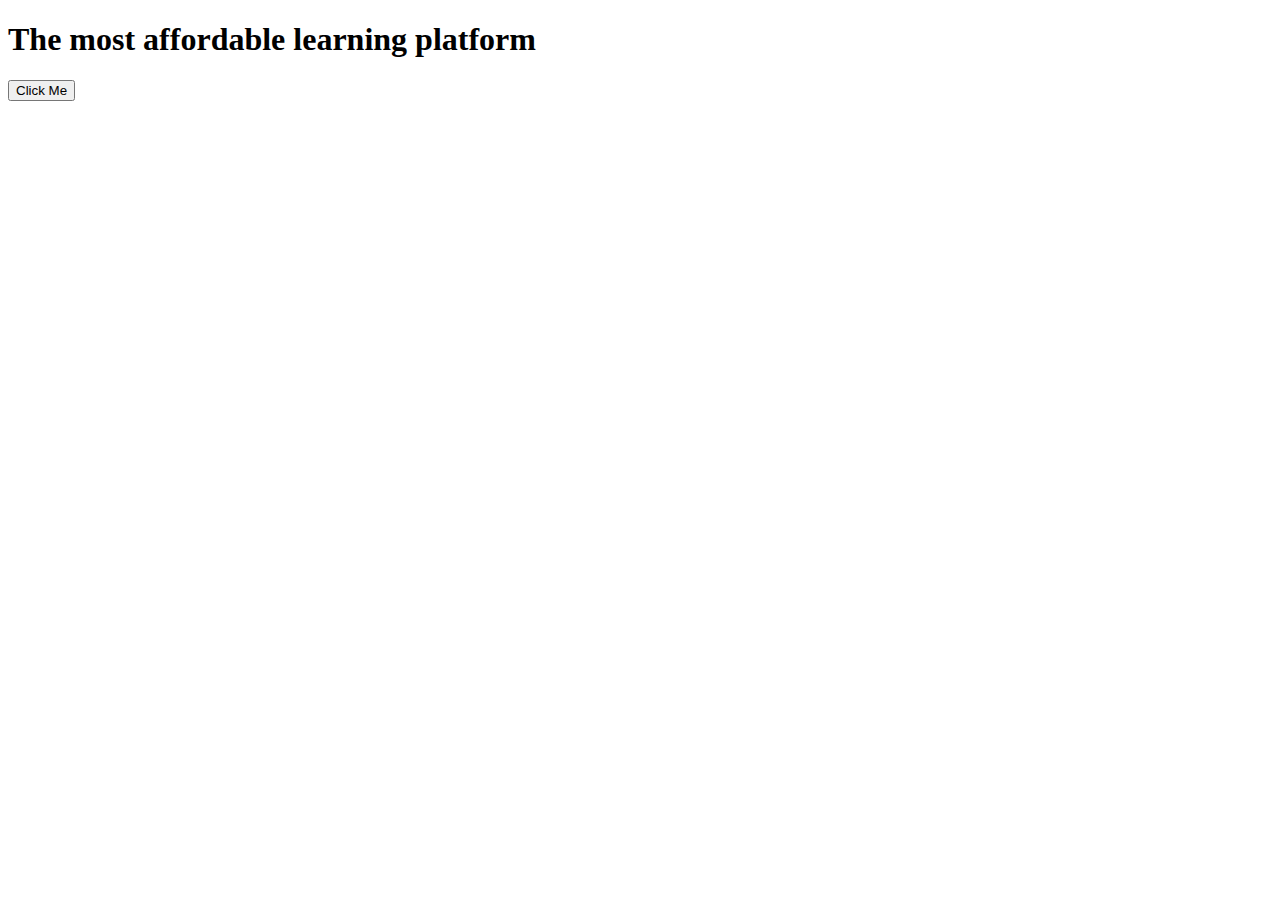
<file: 18_ChangeText.js/index.html>
<!DOCTYPE html>
<html lang="en">

<head>
    <meta charset="UTF-8">
    <meta name="viewport" content="width=device-width, initial-scale=1.0">
    <title>Text Change</title>
    <script src="script.js"></script>
</head>

<body>
    <h1 id="heading">The most affordable learning platform</h1>
    <button onclick="handleClick()">Click Me</button>
</body>

</html>
</file>
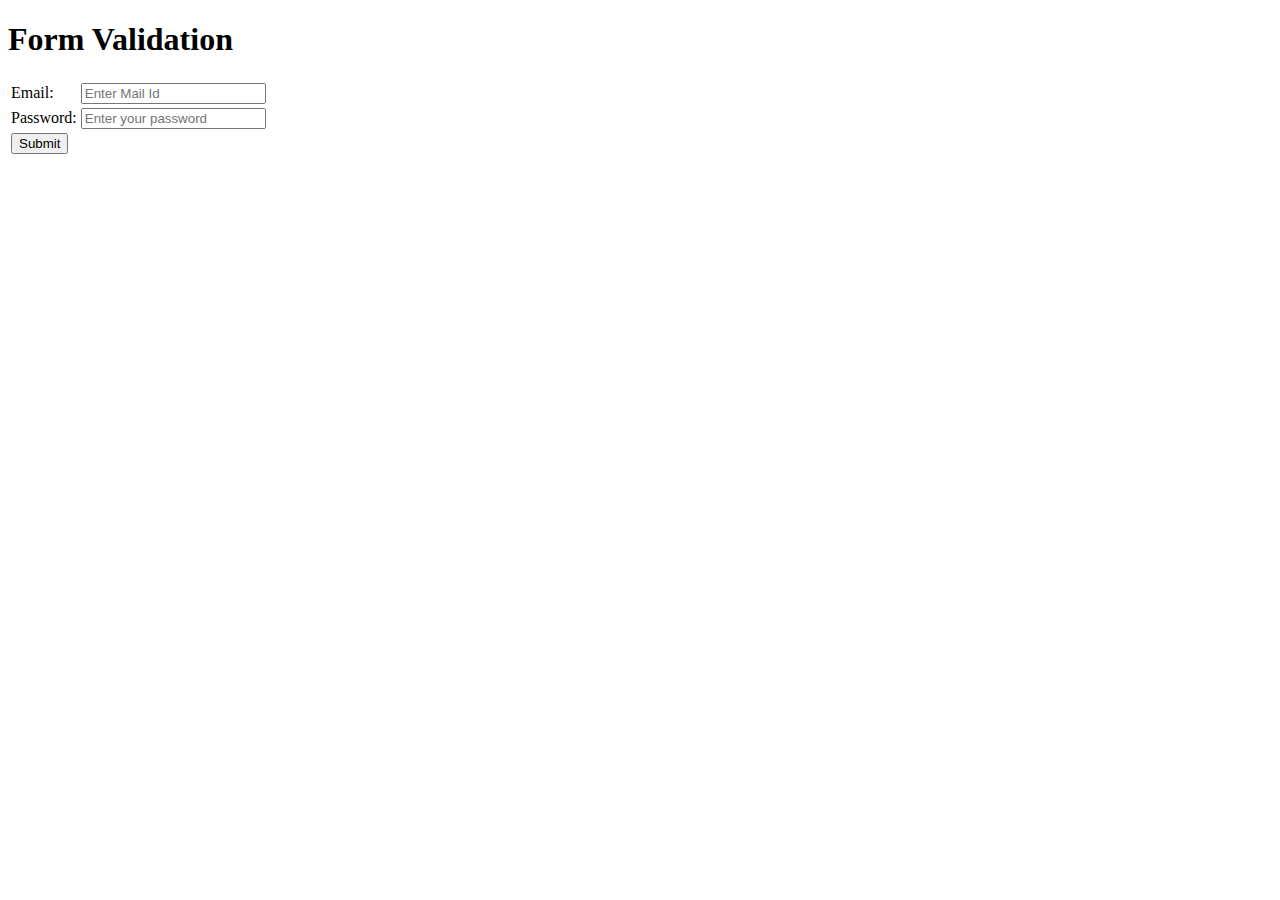
<file: 19_ValidatePassword.js/index.html>
<!DOCTYPE html>
<html lang="en">

<head>
    <meta charset="UTF-8">
    <meta name="viewport" content="width=device-width, initial-scale=1.0">
    <title>Document</title>
    <script src="script.js"></script>
</head>

<body>
    <h1>Form Validation</h1>
    <form action="main.html" onsubmit=" return handleSubmit()" name="FormValidation">
        <table>
            <tr>
                <td><label for="email">Email: </label></td>
                <td><input type="text" name="Email" id="email" placeholder="Enter Mail Id"></td>
            </tr>
            <tr>
                <td><label for="password">Password: </label></td>
                <td><input type="password" name="Password" id="password" placeholder="Enter your password"></td>
            </tr>
            <tr>
                <td colspan="2"><button type="submit">Submit</button></td>
            </tr>
        </table>
    </form>
    <h1 id="message"></h1>
</body>

</html>
</file>
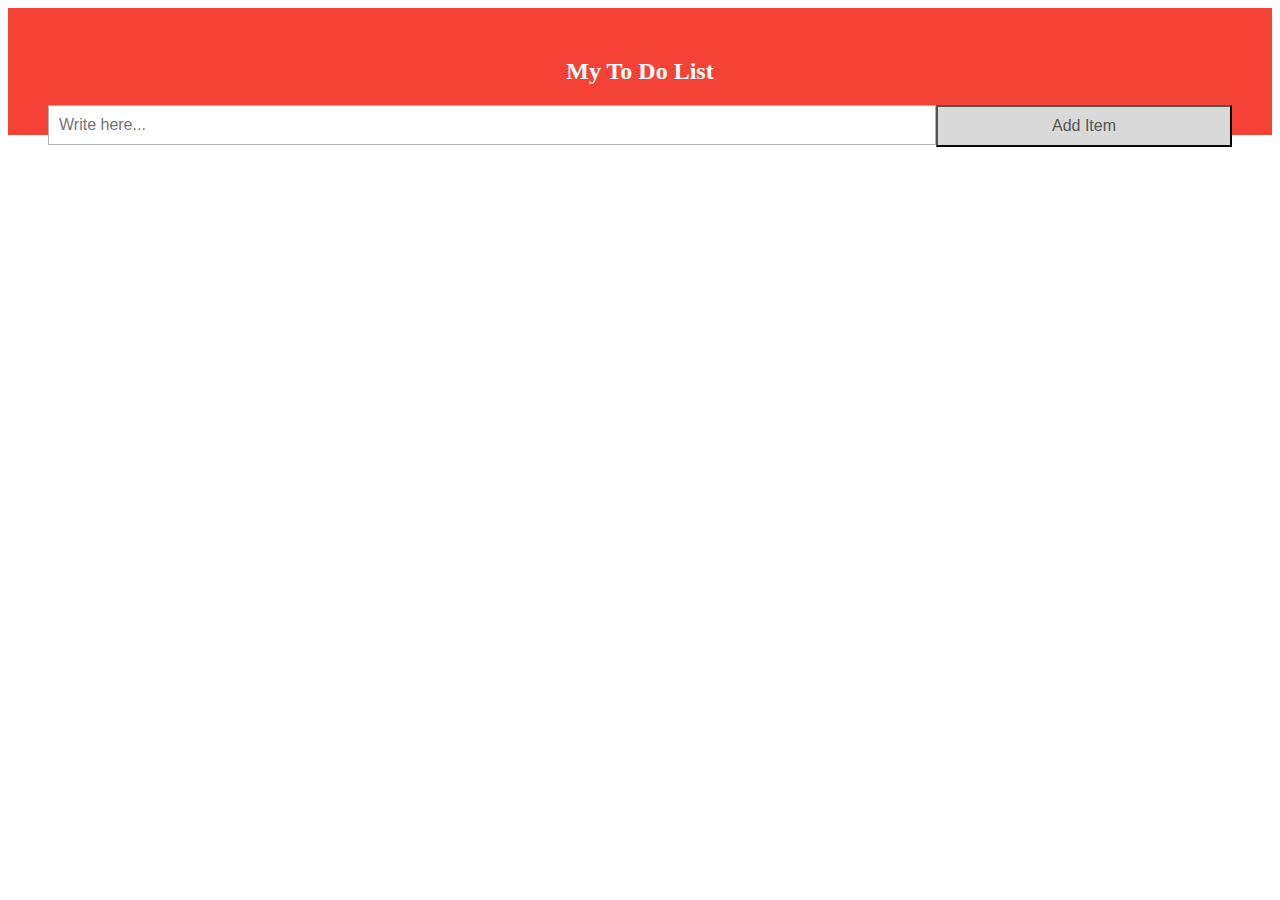
<file: 21_ToDoApplication/index.html>
<!DOCTYPE html>
<html lang="en">

<head>
    <meta charset="UTF-8">
    <meta name="viewport" content="width=device-width, initial-scale=1.0">
    <title>To Do Application</title>
    <link rel="stylesheet" href="style.css">
    <script src="script.js"></script>
</head>

<body>
    <div class="header">
        <h2>My To Do List</h2>
        <input type="text" placeholder="Write here..." id="item">
        <button onclick="handleClick()"> Add Item </button>
    </div>

    <ul id="items">
    </ul>
</body>

</html>
</file>
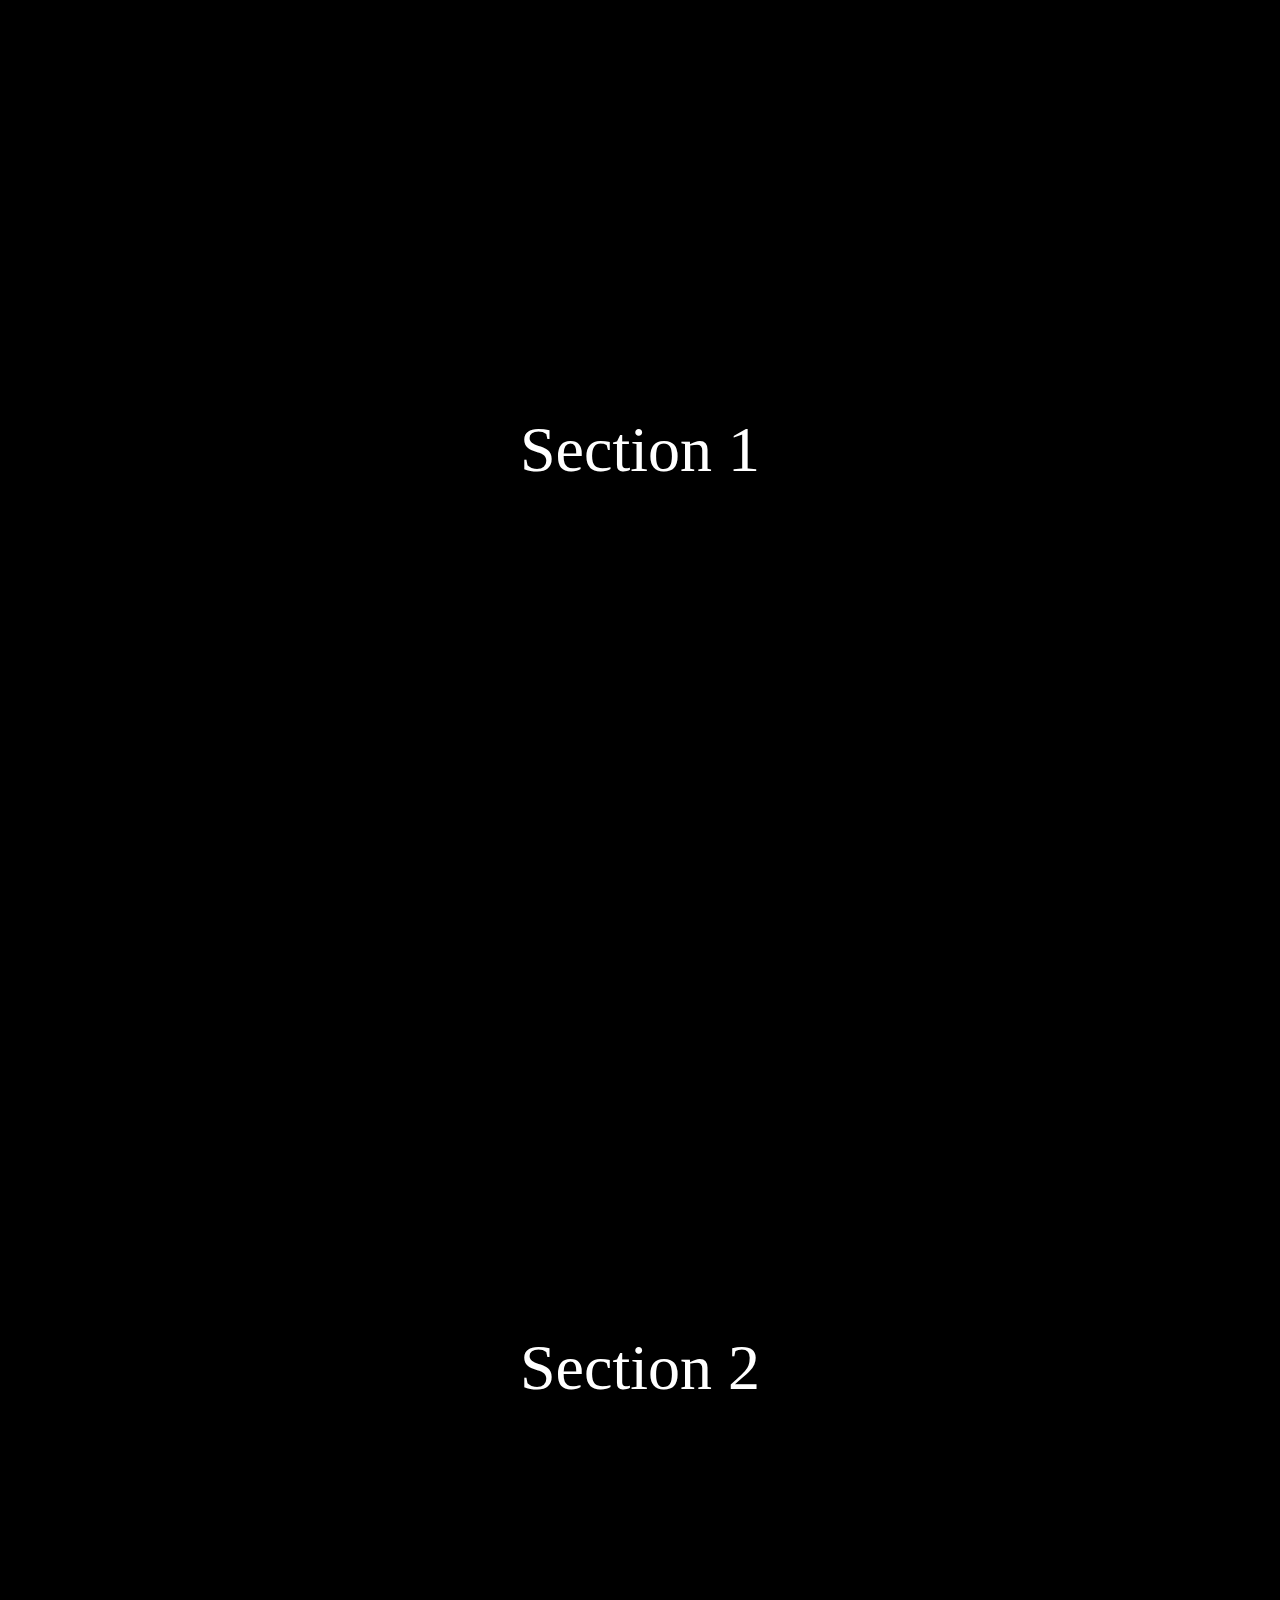
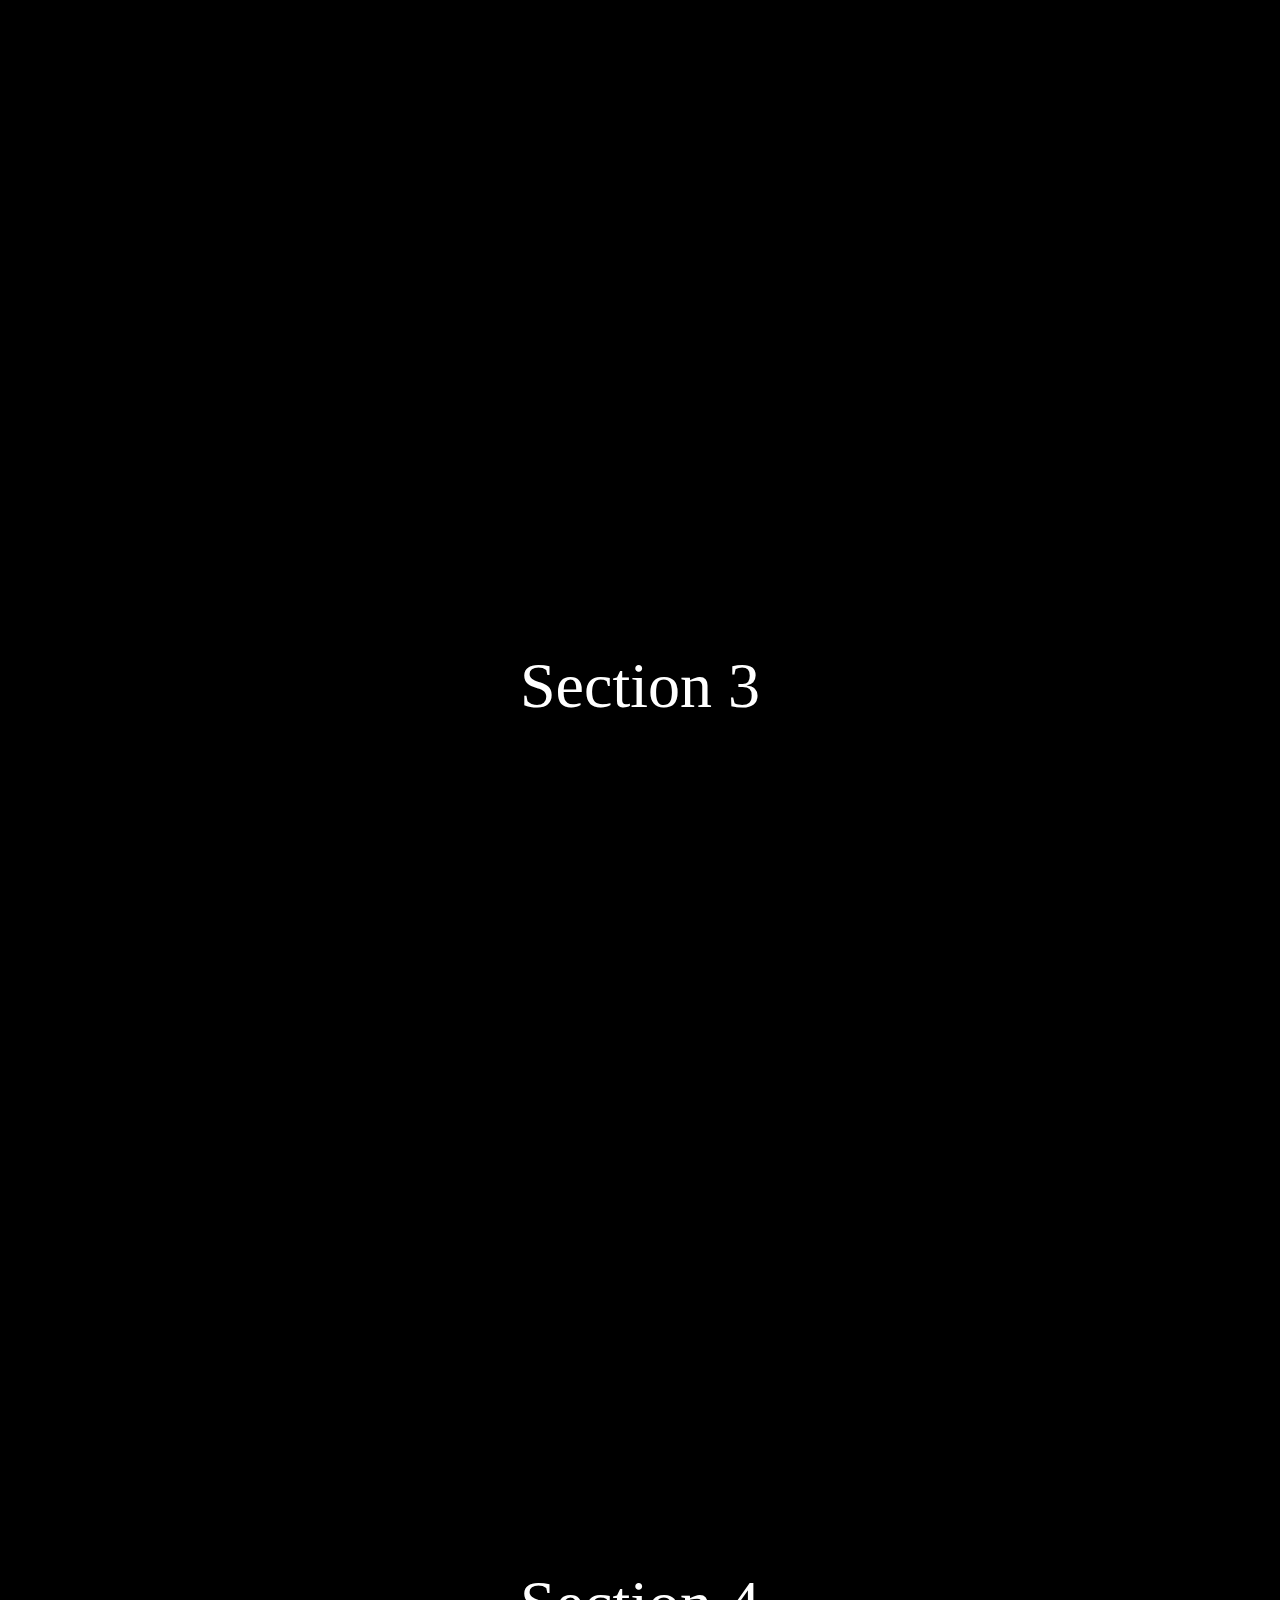
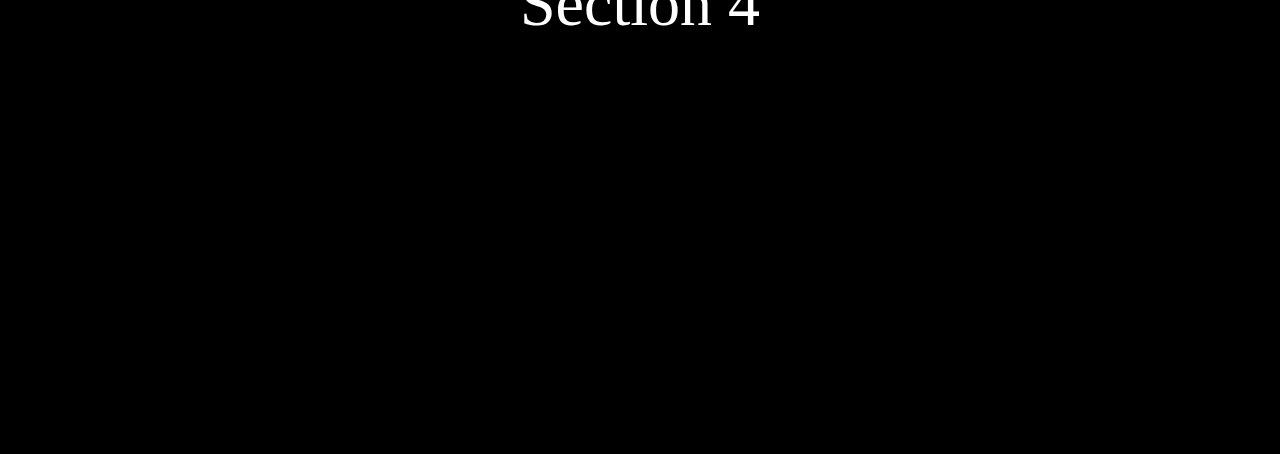
<file: 22_ProgreeBar.js/index.html>
<!DOCTYPE html>
<html lang="en">
<head>
    <meta charset="UTF-8">
    <meta name="viewport" content="width=device-width, initial-scale=1.0">
    <title>Page Scroll Progress Bar</title>
    <link rel="stylesheet" href="style.css">
    <script src="script.js" defer></script>
</head>
<body>
    <div class="progress-bar">
        <div class="filled"></div>
    </div>

    <section>Section 1</section> <br>
    <section>Section 2</section> <br>
    <section>Section 3</section> <br>
    <section>Section 4</section>
</body>
</html>
</file>
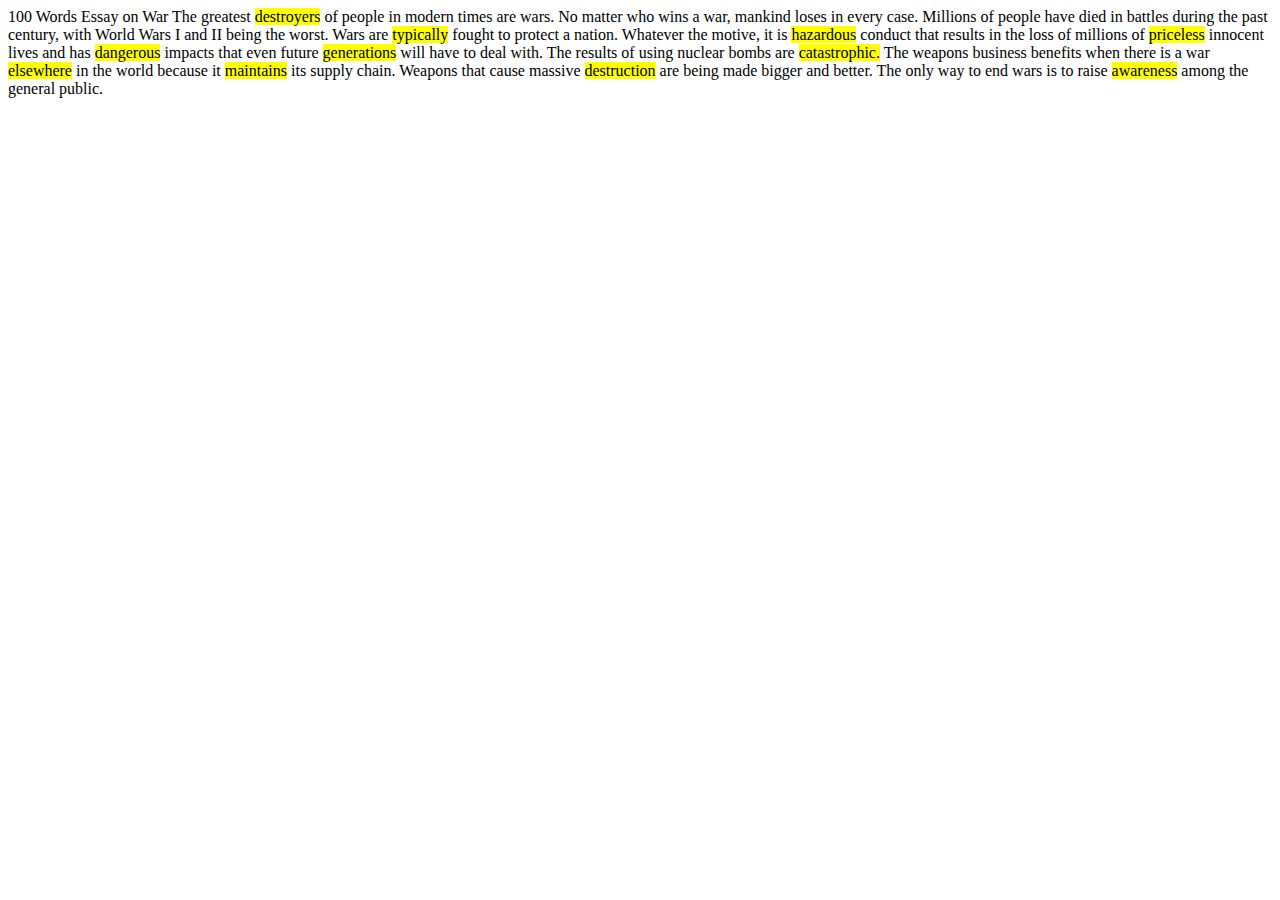
<file: 24_TextHighlight/index.html>
<!DOCTYPE html>
<html lang="en">

<head>
    <meta charset="UTF-8">
    <meta name="viewport" content="width=device-width, initial-scale=1.0">
    <title>Document</title>
    <link rel="stylesheet" href="style.css">
    <script src="script.js"></script>
</head>

<body>
    <div id="paragraph">
        <h1>100 Words Essay on War</h1>
        The greatest destroyers of people in modern times are wars. No matter who wins a war, mankind loses in every
        case. Millions of people have died in battles during the past century, with World Wars I and II being the worst.
        Wars are typically fought to protect a nation. Whatever the motive, it is hazardous conduct that results in the
        loss of millions of priceless innocent lives and has dangerous impacts that even future generations will have to
        deal with.

        The results of using nuclear bombs are catastrophic. The weapons business benefits when there is a war elsewhere
        in the world because it maintains its supply chain. Weapons that cause massive destruction are being made bigger
        and better. The only way to end wars is to raise awareness among the general public.
    </div>
</body>

</html>
</file>
<file: 21_ToDoApplication/style.css>
* {
  box-sizing: border-box;
}

.header {
  background-color: #f44336;
  padding: 30px 40px;
  color: white;
  text-align: center;
}

input {
  margin: 0;
  border: none;
  border: 1px solid rgb(179, 179, 179);
  width: 75%;
  padding: 10px;
  float: left;
  font-size: 16px;
}

button {
  padding: 10px;
  width: 25%;
  background: #d9d9d9;
  color: #555;
  float: left;
  text-align: center;
  font-size: 16px;
  cursor: pointer;
  transition: 0.3s;
}

ul {
  margin: 24px;
  padding: 0;
}

ul li {
  cursor: pointer;
  position: relative;
  padding: 12px 8px 12px 40px;
  background: #eee;
  font-size: 18px;
  transition: 0.2s;
  list-style: none;

  -webkit-user-select: none;
  -moz-user-select: none;
  -ms-user-select: none;
  user-select: none;
}

ul li:nth-child(odd) {
  background: #f9f9f9;
}

ul li:hover {
  background: #ddd;
}
</file>
<file: 22_ProgreeBar.js/style.css>
* {
    margin: 0;
    padding: 0;
    box-sizing: border-box;
}

body {
    background-color: black;
}

section {
    color: white;
    font-size: 4rem;
    display: grid;
    place-content: center;
    min-height: 100vh;
}

.progress-bar {
    position: fixed;
    width: 100%;
    height: 1vh;
}

.filled {
    width: 0;
    height: 100%;
    background-image: linear-gradient(to right, red, orange);
}
</file>
<file: 24_TextHighlight/style.css>
.text {
    text-align: justify;
}

.hightlight {
  background: yellow
}
</file>
